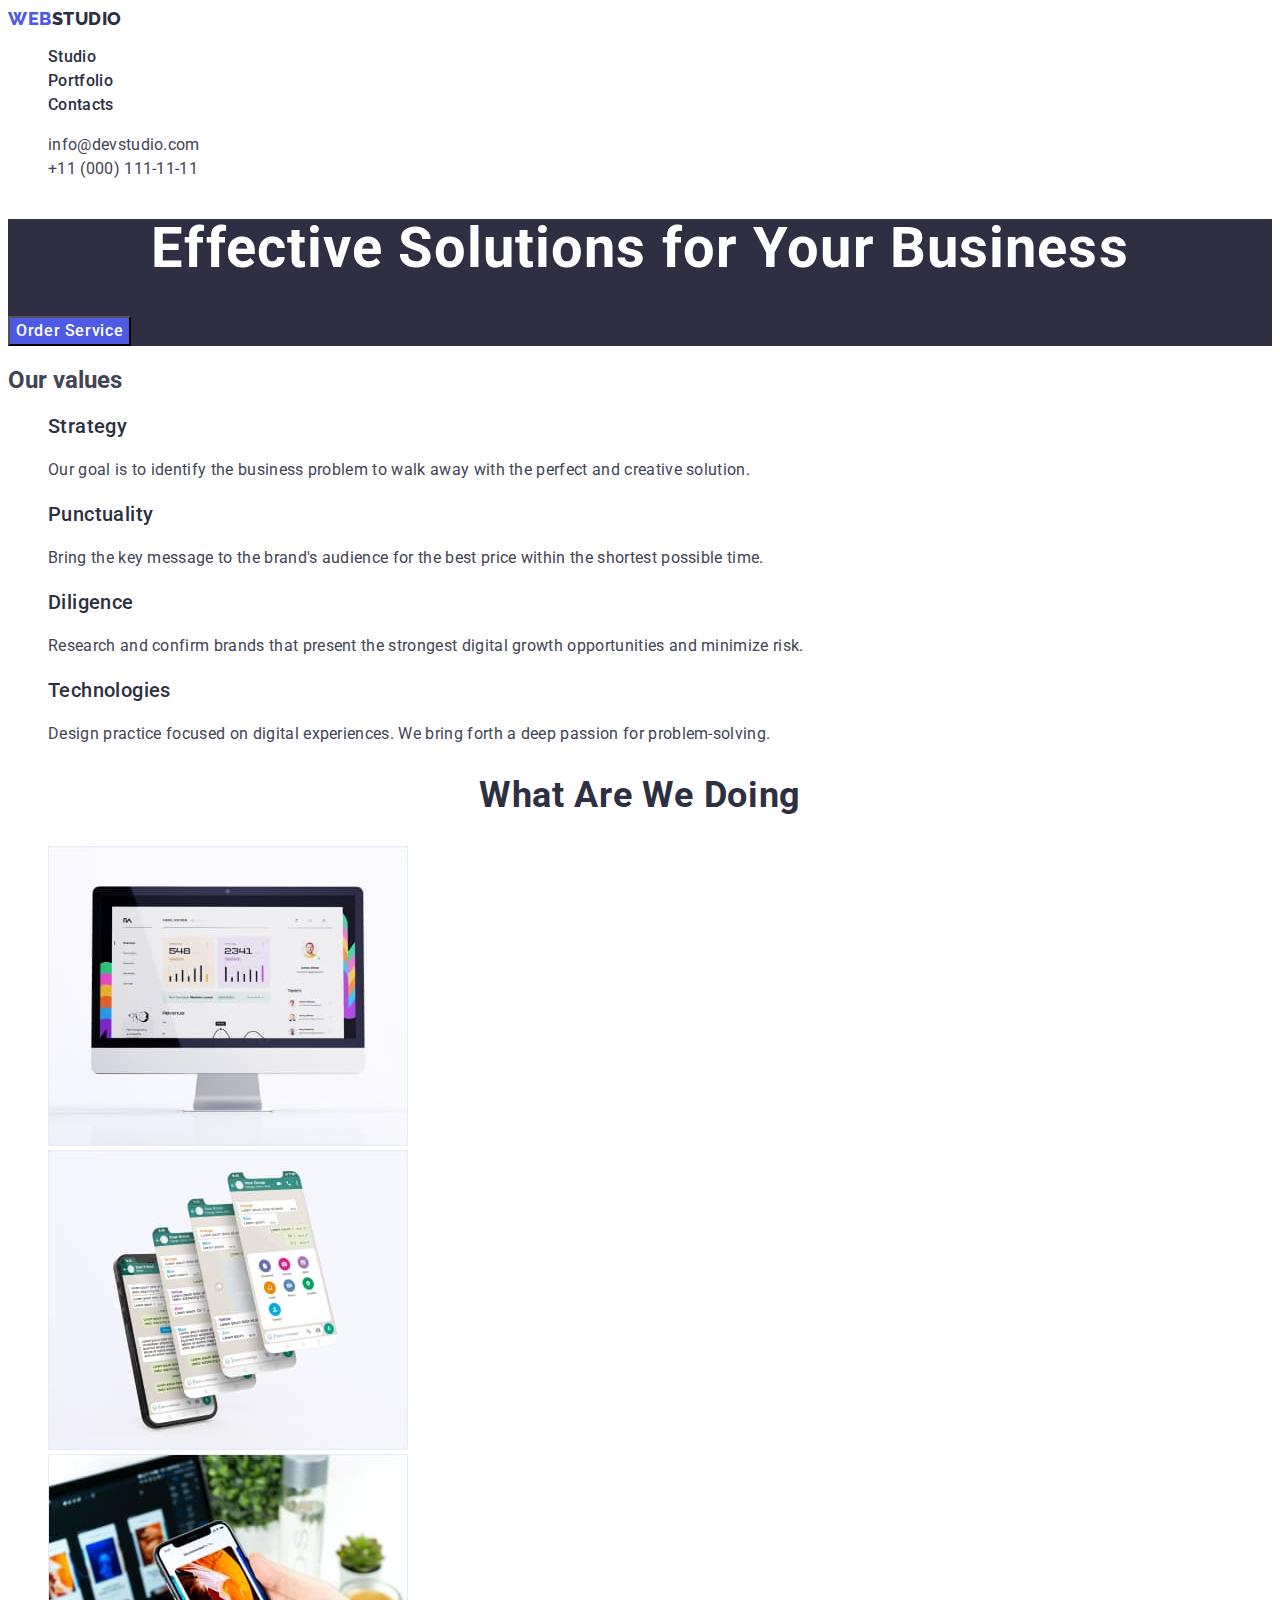
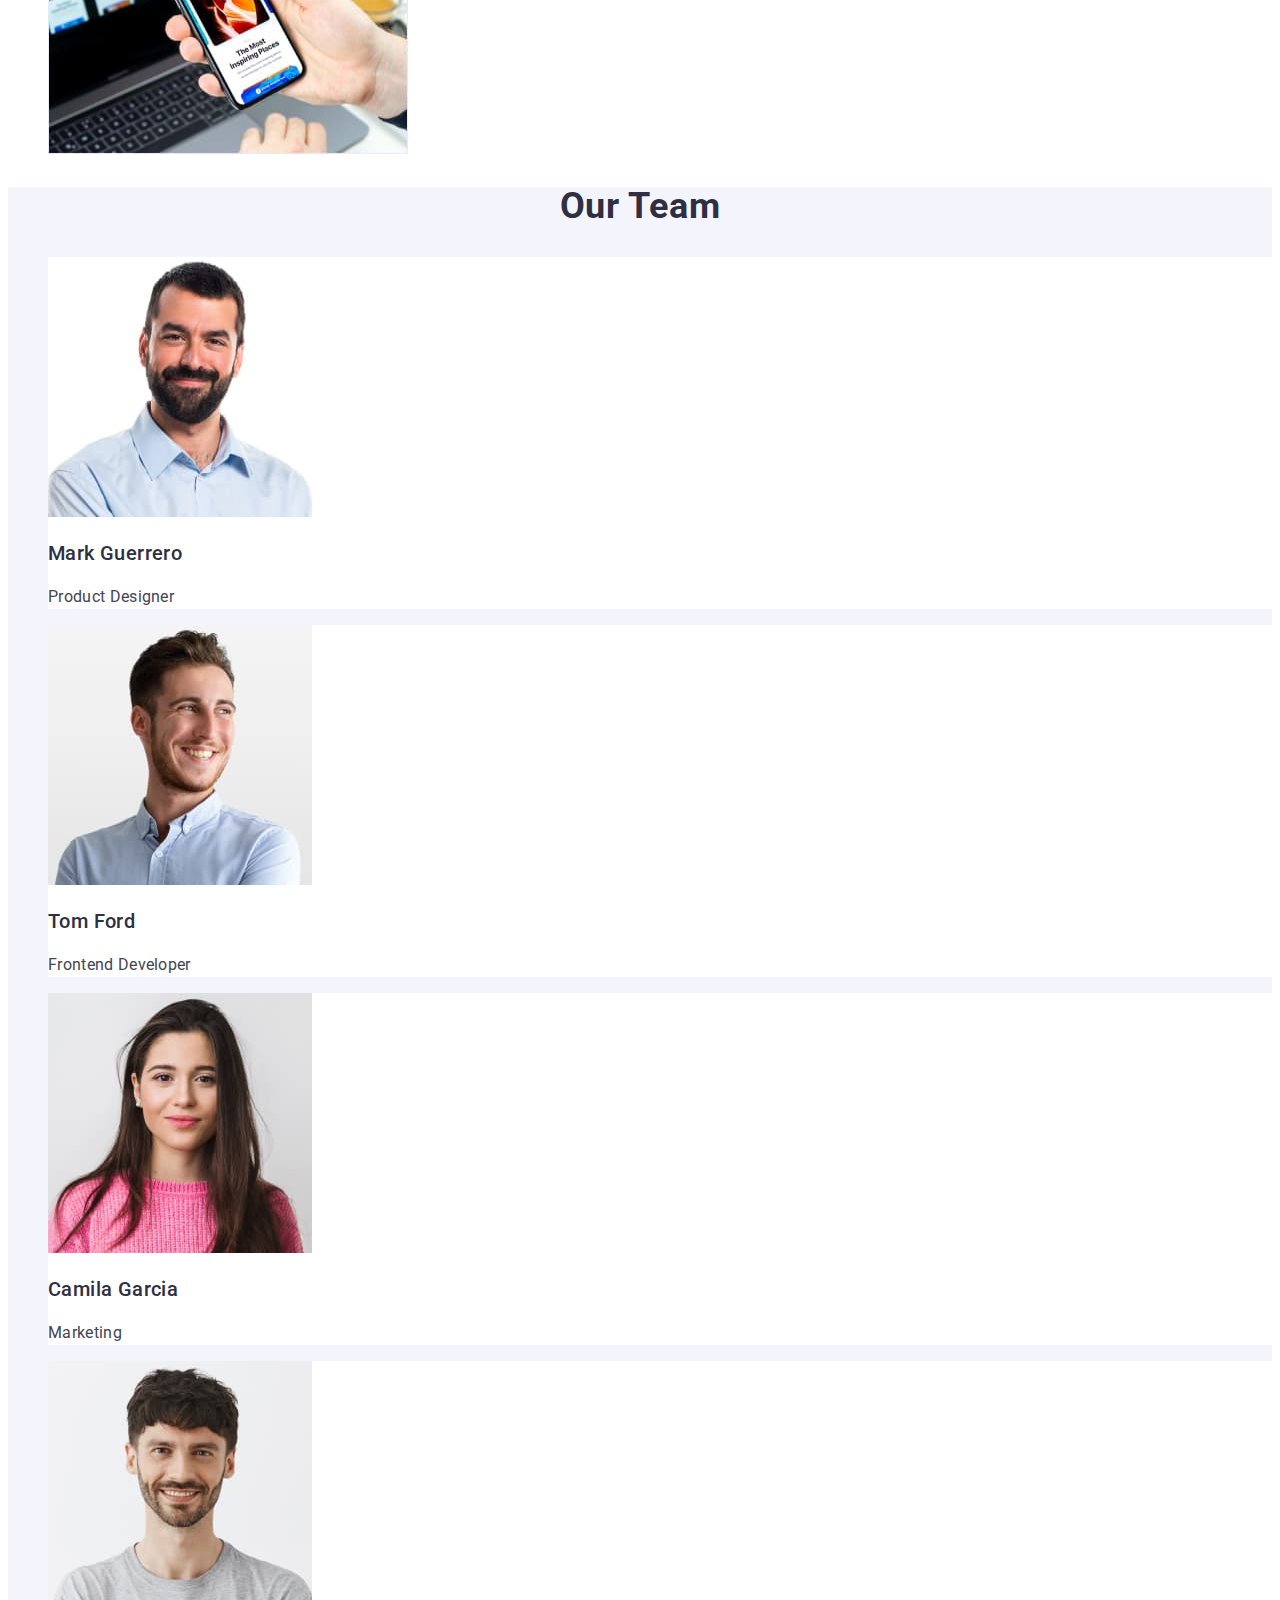
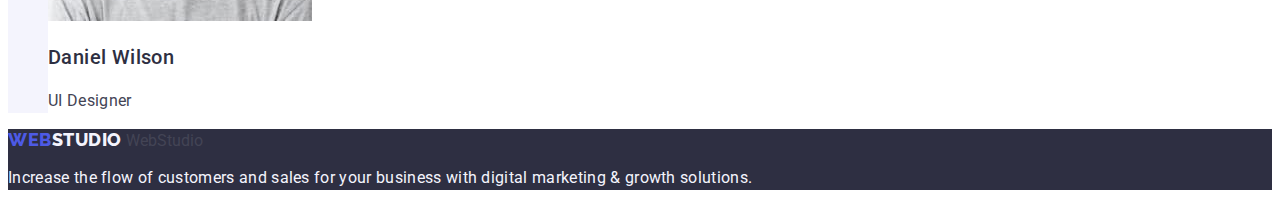
<file: index.html>
<!DOCTYPE html>
<html lang="en">
<head>
    <link rel="preconnect" href="https://fonts.googleapis.com" />
    <link rel="preconnect" href="https://fonts.gstatic.com" crossorigin />
    <link
    href="https://fonts.googleapis.com/css2?family=Raleway:wght@800&family=Roboto:wght@400;500;700;900&display=swap"
    rel="stylesheet"/>
    <meta charset="UTF-8">
    <meta name="viewport" content="width=device-width, initial-scale=1.0">
    <title>Studio</title>
    <link rel="stylesheet" href="./css/styles.css" />
</head>
<body>
    <header>
        <nav>
            <a class="logo link" href="./index.html">Web<span class="accent">Studio</span></a>
            <ul class="list">
                <li><a class="link-studio link" href="./index.html">Studio</a></li>
                <li><a class="link-studio link" href="./portfolio.html">Portfolio</a></li>
                <li><a class="link-studio link" href="">Contacts</a></li>
            </ul>
        </nav>
        <address class="address">
            <ul class="list">
                <li>
                    <a class="mail link" href="mailto:info@devstudio.com">info@devstudio.com</a>
                </li>
                <li><a class="mail link" href="tel:11(000)1111111">+11 (000) 111-11-11</a>
                </li>
            </ul>
        </address>
    </header>
    <main>
    <section class="first-section">
        <h1 class="coments">Effective Solutions for Your Business</h1>
        <button class="service" type="button">Order Service</button>
    </section>
    <section class="next-section list">
        <h2>Our values</h2>
        <ul class="first list">
            <li>
                <h3 class="heading">Strategy</h3>
            <p class="acapit">Our goal is to identify the business
            problem to walk away with the perfect and creative solution.
            </p></li>
            <li>
                <h3 class="heading">Punctuality</h3>
                <p class="acapit">Bring the key message to the brand's audience for the best price within the shortest possible time.</p>
            </li>
            <li>
                <h3 class="heading">Diligence</h3>
                <p class="acapit">Research and confirm brands that present the strongest digital growth opportunities and minimize risk.</p>
            </li>
            <li>
                <h3 class="heading">Technologies</h3>
                <p class="acapit">Design practice focused on digital experiences. We bring forth a deep passion for problem-solving.</p>
            </li>
        </ul>
        </section>
        <section>
            <h2 class="what-are">What are we doing</h2>
            <ul class="pictures list">
            <li><img src="./images/img1.jpg" width="360" height="300" alt="oldimac" ></li>
            <li><img src="./images/img2.jpg" width="360" height="300" alt="interface" ></li>
            <li><img src="./images/img3.jpg" width="360" height="300" alt="view" ></li>
            </ul>
        </section>
        <section class="last-section">
            <h2 class="our-team">Our Team</h2>
            <ul class="list -list">
                <li class="first-point">
                <img src="./images/img4.jpg" alt="man with dark hair and beard" width="264" height="260">
                <h3 class="heading">Mark Guerrero</h3>
                <p class="acapit">Product Designer</p>
                </li>
                    <li class="first-point">
                <img src="./images/img5.jpg" alt="smiling guy" width="264" height="260">
                <h3 class="heading">Tom Ford</h3>
                <p class="acapit">Frontend Developer</p>
                </li>
                    <li class="first-point">
                <img src="./images/img6.jpg" alt="girl in a pink t-shirt" width="264" height="260">
                <h3 class="heading">Camila Garcia</h3>
                <p class="acapit">Marketing</p>
                </li>
                    <li class="first-point">
                <img src="./images/img7.jpg" alt="smiling guy in a green t-shirt" width="264" height="260">
                <h3 class="heading">Daniel Wilson</h3>
                <p class="acapit">UI Designer</p>
                </li>
            </ul>
        </section>
        </main>
    <footer class="footer">
        <a class="logo link" href="./index.html">Web<span class="accent-footer">Studio</span></a>
        WebStudio
        <p class="acapit-footer">Increase the flow of customers and sales for your business with digital marketing & growth solutions.</p>
    </footer>
</body>
</html>
</file>
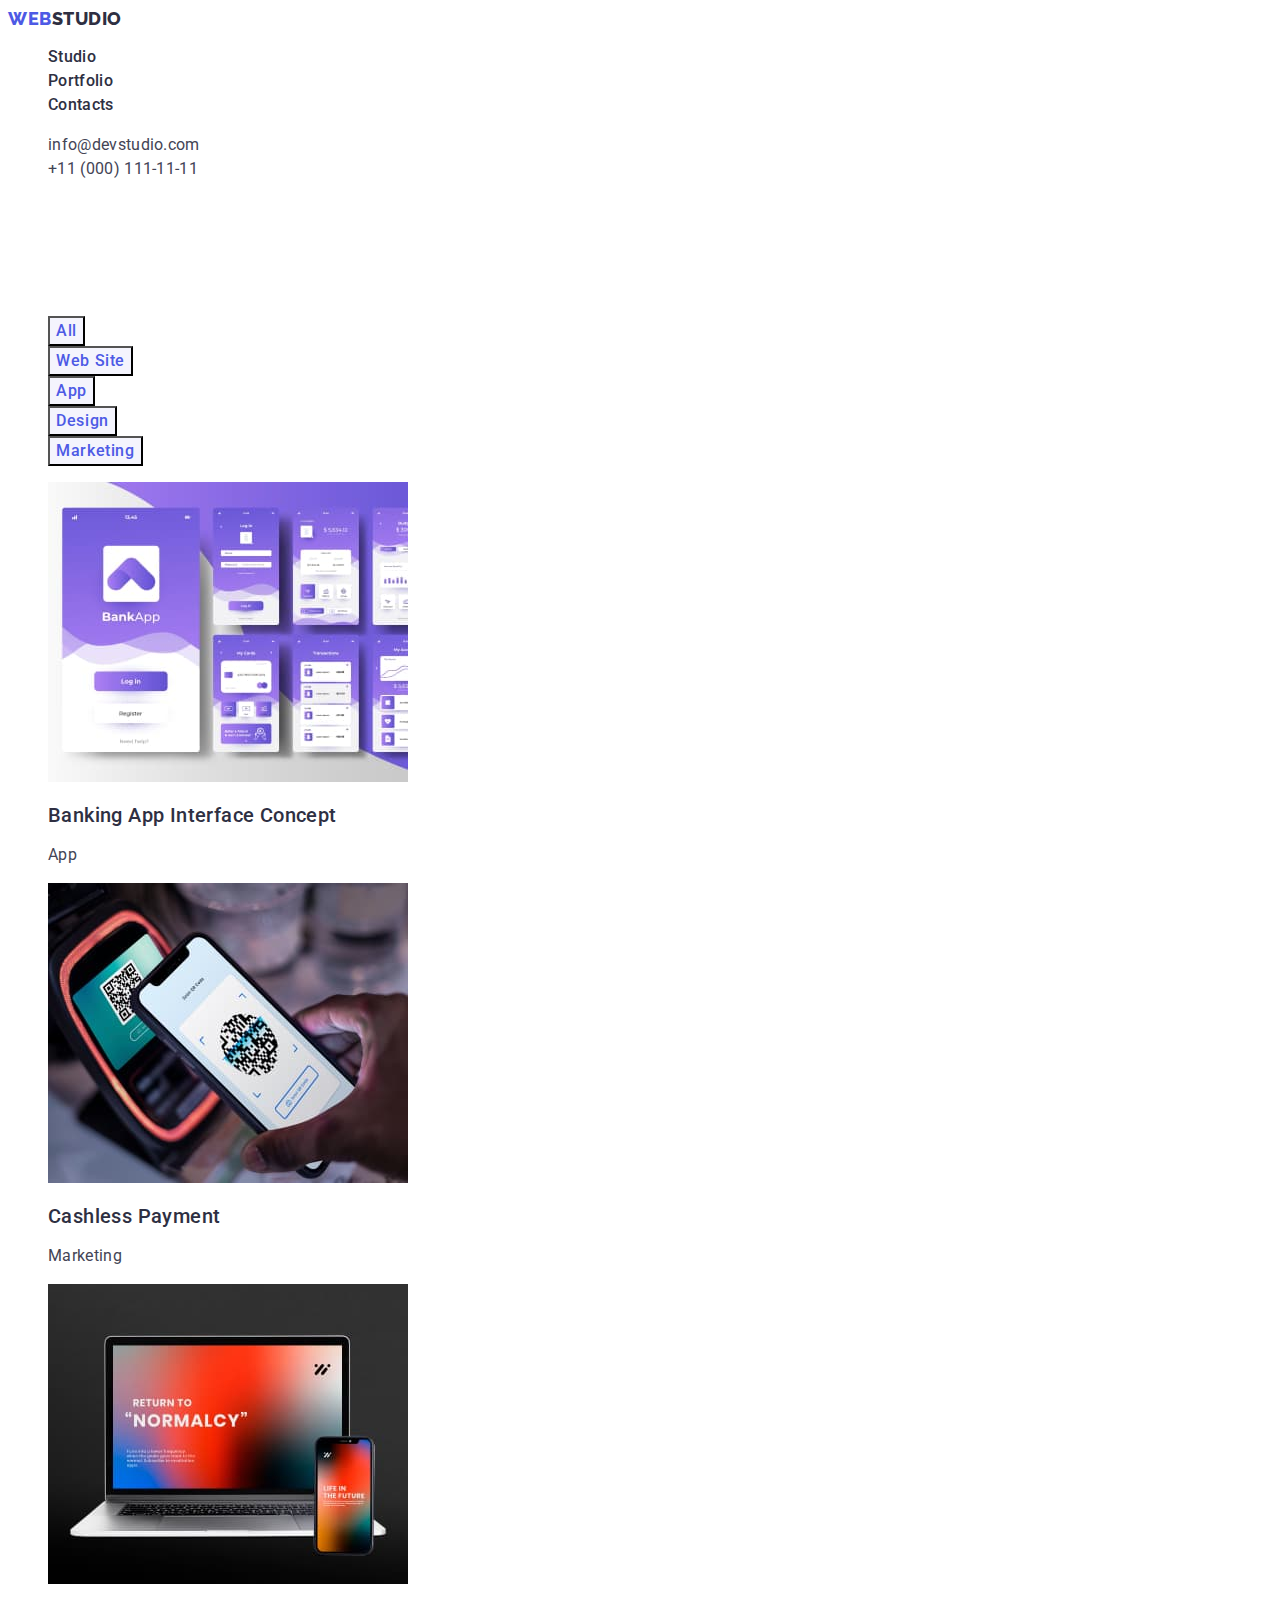
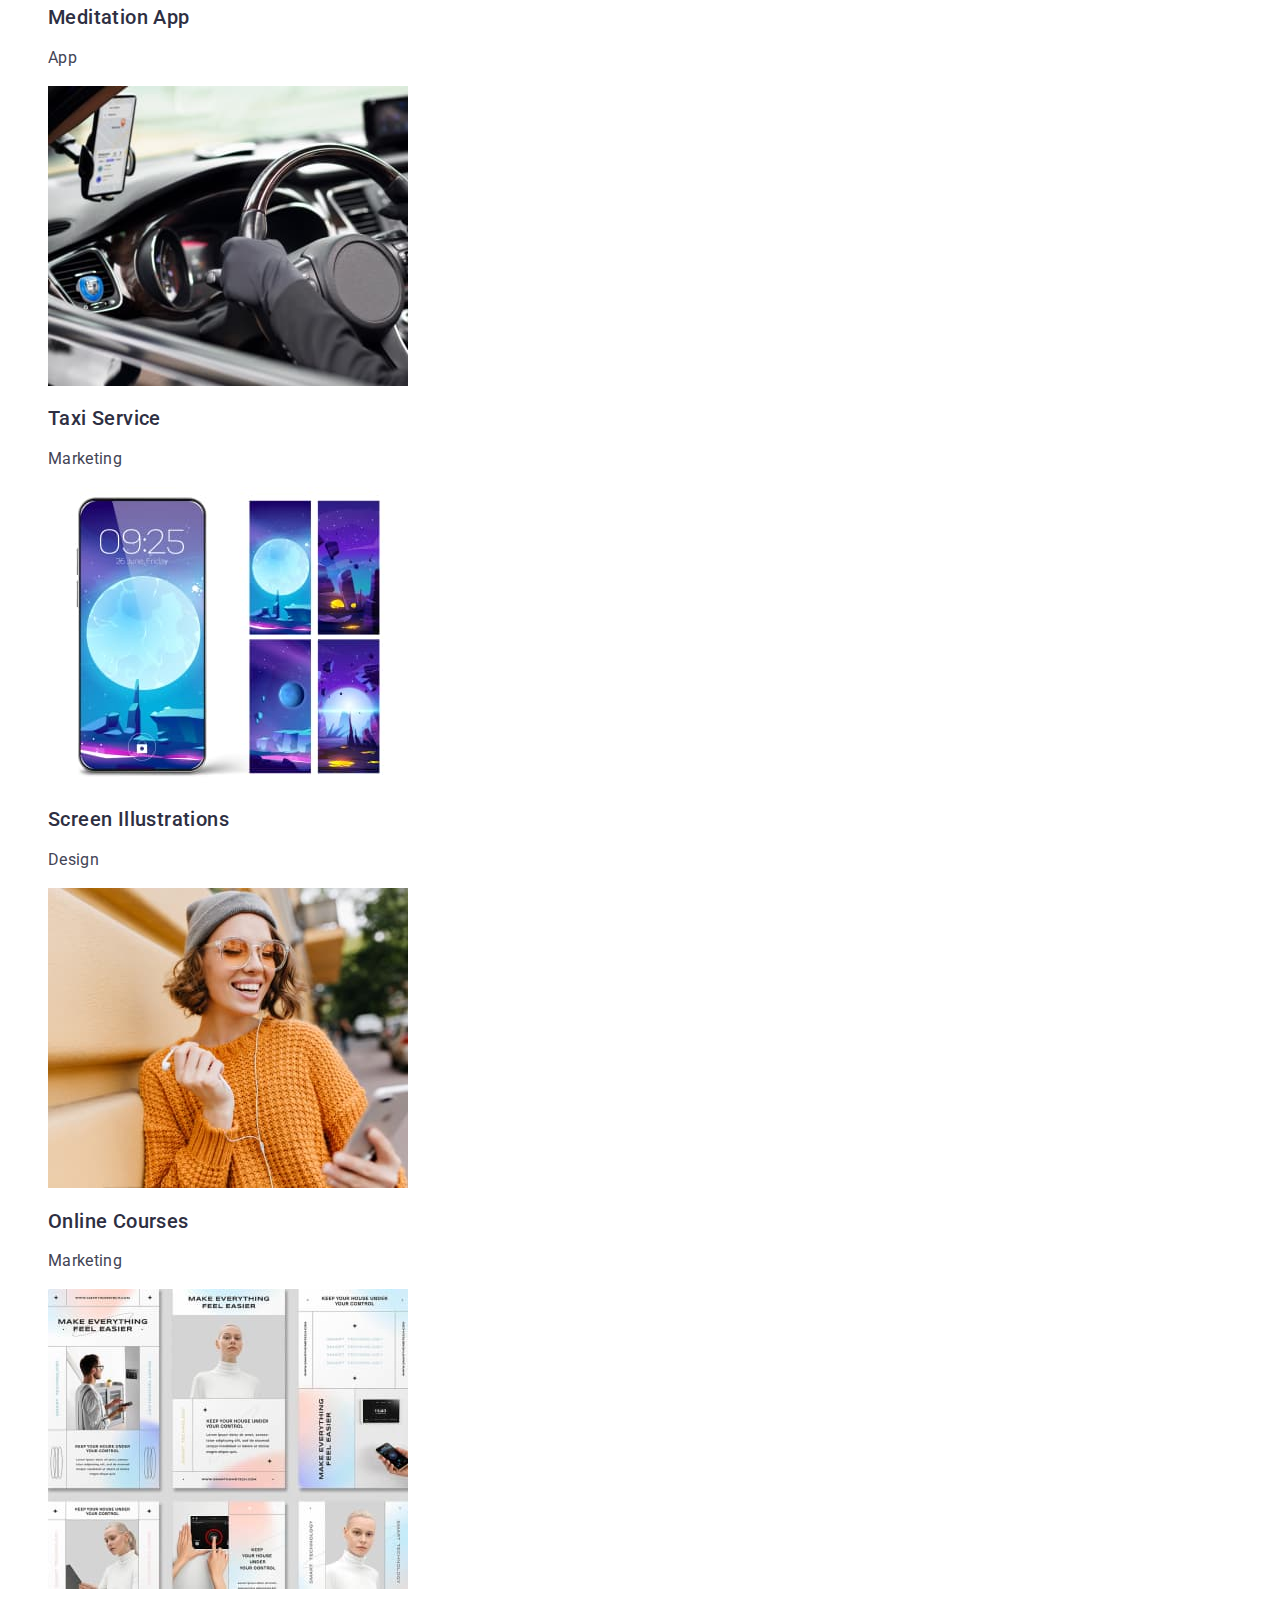
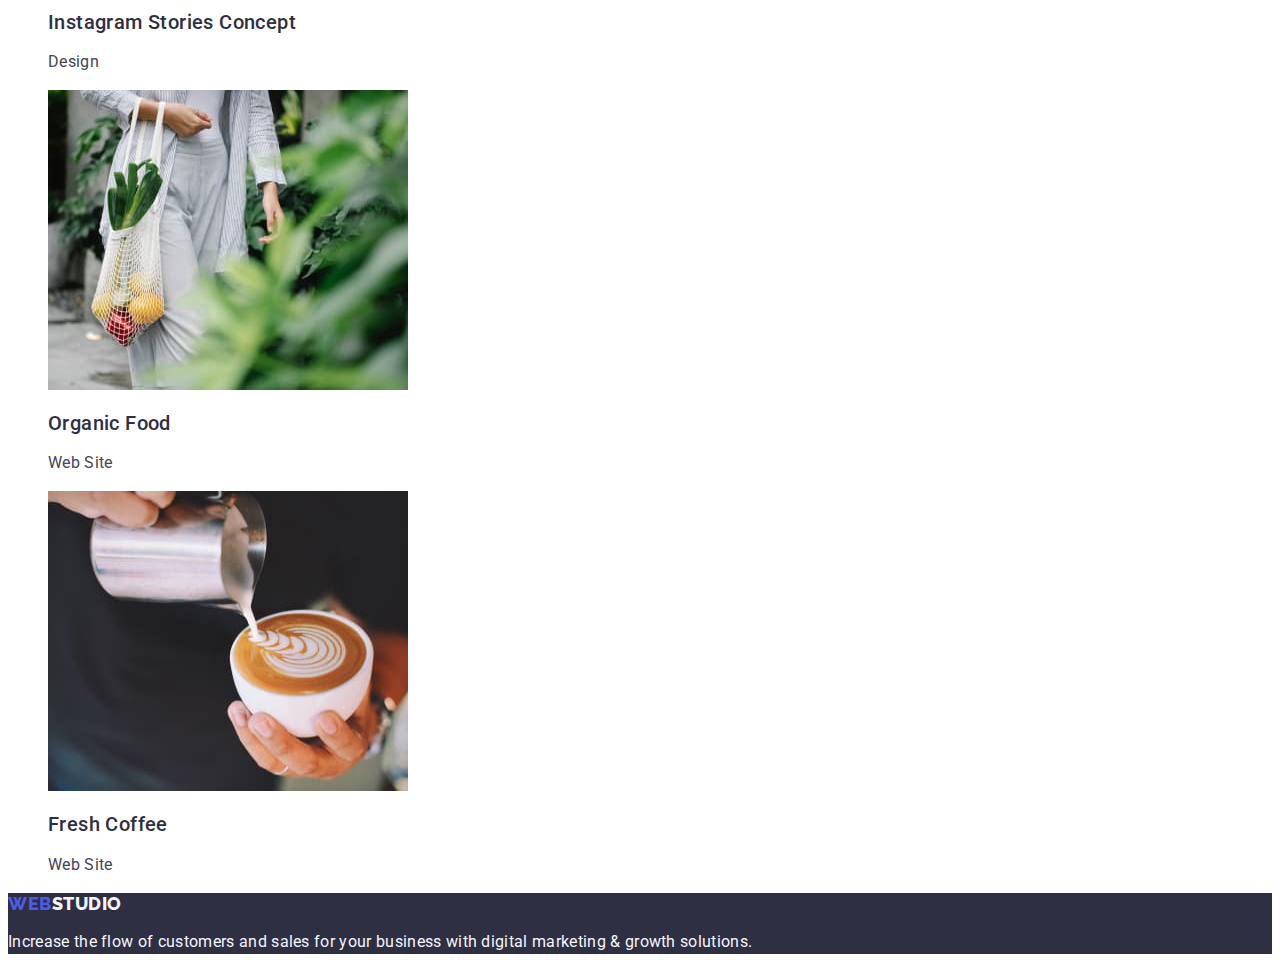
<file: portfolio.html>
<!DOCTYPE html>
<html lang="en">
<head>
    <meta charset="UTF-8">
    <meta name="viewport" content="width=device-width, initial-scale=1.0">
    <title>Portfolio</title>
    <link rel="stylesheet" href="./css/styles.css" />
    <link rel="preconnect" href="https://fonts.googleapis.com">
<link rel="preconnect" href="https://fonts.gstatic.com" crossorigin>
<link href="https://fonts.googleapis.com/css2?family=Raleway:wght@800&family=Roboto:wght@400;500;700;900&display=swap" rel="stylesheet">
</head>
<body>
    <header>
        <nav>
            <a class="logo link" href="./index.html">Web<span class="accent">Studio</span></a>
            <ul class="list">
                <li><a class="link-studio link" href="./index.html">Studio</a></li>
                <li><a class="link-studio link" href="./portfolio.html">Portfolio</a></li>
                <li><a class="link-studio link" href="">Contacts</a></li>
            </ul>
        </nav>
        <address class="address">
            <ul class="list">
                <li>
                    <a class="mail link" href="mailto:info@devstudio.com">info@devstudio.com</a>
                </li>
                <li><a class="mail link" href="tel:11(000)1111111">+11 (000) 111-11-11</a>
                </li>
            </ul>
        </address>
    </header>
    <main>
        <section class="next-section list">
            <h1 class="coments">disappear</h1>
            <ul class="filter-list list">
                <li><button type="button" class="filter-all">All</button></li>
                <li><button type="button" class="filter-all">Web Site</button></li>
                <li><button type="button" class="filter-all">App</button></li>
                <li><button type="button" class="filter-all">Design</button></li>
                <li><button type="button" class="filter-all">Marketing</button></li>
            </ul>
            <ul class="list">
                <li class="link">
                    <a class=" ads link">
                    <img src="./images/img8.jpg" width="360" height="300" alt="bank application view">
                    <h2 class="heading_app">Banking App Interface Concept</h2>
                    <p class="acapit_app">App</p>
                    </a>
                </li>
                <li>
                    <a class="ads link">
                    <img src="./images/img9.jpg" width="360" height="300" alt="paying by phone">
                    <h2 class="heading_app">Cashless Payment</h2>
                    <p class="acapit_app">Marketing</p>
                    </a>
                </li>
                <li>
                    <a class="ads link">
                    <img src="./images/img10.jpg" width="360" height="300" alt="viwe of laptop and phone">
                    <h2 class="heading_app">Meditation App</h2>
                    <p class="acapit_app">App</p>
                    </a>
                </li>
                <li>
                    <a class="ads link">
                    <img src="./images/img11.jpg" width="360" height="300" alt="car interior">
                    <h2 class="heading_app">Taxi Service</h2>
                    <p class="acapit_app">Marketing</p>
                    </a>
                </li>
                <li>
                    <a class="ads link">
                    <img src="./images/img12.jpg" width="360" height="300" alt="phone wallpaper of mon">
                    <h2 class="heading_app">Screen Illustrations</h2>
                    <p class="acapit_app">Design</p>
                    </a>
                </li>
                <li>
                    <a class="ads link">
                    <img src="./images/img13.jpg" width="360" height="300" alt="a girl with orange sweter">
                    <h2 class="heading_app">Online Courses</h2>
                    <p class="acapit_app">Marketing</p>
                    </a>
                </li>
                <li>
                    <a class="ads link">
                    <img src="./images/img14.jpg" width="360" height="300" alt="instagram stories">
                    <h2 class="heading_app">Instagram Stories Concept</h2>
                    <p class="acapit_app">Design</p>
                    </a>
                </li>
                <li>
                    <a class="ads link">
                    <img src="./images/img15.jpg" width="360" height="300" alt="bucket of food">
                    <h2 class="heading_app">Organic Food</h2>
                    <p class="acapit_app">Web Site</p>
                    </a>
                </li>
                <li>
                    <a class="ads link">
                    <img src="./images/img16.jpg" width="360" height="300" alt="cup of coffe with additional milk">
                    <h2 class="heading_app">Fresh Coffee</h2>
                    <p class="acapit_app">Web Site</p>
                    </a>
                </li>
            </ul>
        </section>
    </main>
    <footer class="footer">
        <a class="logo link" href="./index.html">Web<span class="accent-footer">Studio</span></a>
        <p class="acapit-footer">Increase the flow of customers and sales for your business with digital marketing & growth solutions.</p>
    </footer>
</body>
</html>
</file>
<file: css/styles.css>
@import url('https://fonts.googleapis.com/css2?family=Raleway:wght@800&family=Roboto:wght@400;500;700;900&display=swap');

:root {
    --first-color: #4d5ae5;
    --next-color: #2f2e42;
    --body-color: #434455;
    --logo-color: #4d5ae5;
    --span-color: #2e2f42;
    --link-color: #2e2f42;
    --button-all-color: #4d5ae5;
    --button-all-background-color: #F4F4FD;
    --mail-color: #434455;
    --link-studio-color: #2e2f42;
    --filter-all-color: #4d5ae5;
    --filter-all-background-color: #f4f4fd;
    --heading_app-color: #2e2f42;
    --acapit_app-color: #434455;
}

body {
    font-family: 'Roboto', sans-serif;
    color: var(--body-color);
    background-color: #ffffff;
}

.button-all {
    cursor: pointer;
    color: var(--button-all-color);
    background-color: var(--button-all-background-color);
    font-size: 16px;
    font-family: 'Roboto', sans-serif;
    font-weight: 500;
    line-height: 1.5;
    letter-spacing: 0.04em;
}

.button-all:hover,
.button-all:focus {
    color: #ffffff;
    background-color: #404bbf;
    cursor: pointer;
}

.filter-all {
    cursor: pointer;
    background-color: var(--filter-all-background-color);
    color: var(--filter-all-color);
    font-size: 16px;
    font-family: 'Roboto', sans-serif;
    font-weight: 500;
    line-height: 1.5;
    letter-spacing: 0.04em;
}

.filter-all:hover,
.filter-all:focus {
    background-color: #404bbf;
    color: #ffffff;

}

.contacts:hover,
.contacts:focus {}

.service {
    background-color: #4d5ae5;
    font-family: "Roboto", sans-serif;
    font-weight: 500;
    font-size: 16px;
    line-height: 1.5;
    letter-spacing: 0.04em;
    color: #ffffff;
    cursor: pointer;
}

.service:hover,
.service:focus {
    background-color: #404bbf;
}



.logo {
    font-family: "Raleway", sans-serif;
    font-weight: 800;
    font-size: 18px;
    line-height: 1.17;
    letter-spacing: 0.03em;
    text-transform: uppercase;
    color: var(--logo-color);
}

.accent {
    color: var(--span-color);
    text-decoration: none;
}

.list {
    list-style: none;
}

.link {
    text-decoration: none;
}

.-link {
    text-decoration: none;
}

.link:hover,
.link:focus {
    color: #404bbf;

}

.link-studio {
    font-weight: 500;
    font-size: 16px;
    line-height: 1.5;
    letter-spacing: 0.02em;
    color: var(--link-studio-color);
}

._link-studio {
    text-decoration: none;
}

.link-studio:hover,
.link-studio:focus {
    color: #404bbf;
}

.link-portfolio {
    font-weight: 500;
    font-size: 16px;
    line-height: 1.5;
    letter-spacing: 0.02em;
    color: var(--next-color);
    text-decoration: none;
}

.link-portfolio:hover,
.link-portfolio:focus {
    color: #404bbf;
}

.link-contacts {
    font-weight: 500;
    font-size: 16px;
    line-height: 1.5;
    letter-spacing: 0.02em;
    color: var(--next-color);
    text-decoration: none;
}

.link-contacts:hover,
.link-contacts:focus {
    color: #404bbf;
}

.address {
    font-style: normal;
}

.mail {
    font-size: 16px;
    line-height: 1.5;
    letter-spacing: 0.02em;
    color: var(--mail-color);

}

.first-section {
    background-color: #2e2f42;
}

.coments {
    color: #ffffff;
    font-size: 56px;
    line-height: 1.07;
    text-align: center;
    letter-spacing: 0.02em;
}

.next-section {
    list-style: none;
}

.-first-list {
    list-style: none;
}

.heading {
    font-weight: 500;
    font-size: 20px;
    line-height: 1.2;
    letter-spacing: 0.02em;
    color: #2e2f42;
}

.heading_app {
    font-weight: 500;
    font-size: 20px;
    line-height: 1.2;
    letter-spacing: 0.02em;
    color: var(--heading_app-color);
}

.acapit {
    font-size: 16px;
    line-height: 1.5;
    letter-spacing: 0.02em;
    color: #434455;

}

.acapit_app {
    font-size: 16px;
    line-height: 1.5;
    letter-spacing: 0.02em;
    color: var(--acapit_app-color);
}

.what-are {
    font-size: 36px;
    line-height: 1.11;
    text-align: center;
    letter-spacing: 0.02em;
    text-transform: capitalize;
    color: #2e2f42;
}

.pictures {
    list-style: none;
}

.last-section {
    background-color: #f4f4fd;
}

.our-team {
    font-size: 36px;
    line-height: 1.11;
    text-align: center;
    letter-spacing: 0.02em;
    text-transform: capitalize;
    color: #2e2f42;
}

.faces {
    list-style: none;
}

.first-point {
    background-color: #ffffff;
}

.footer {
    background-color: #2e2f42;
}

.accent-footer {
    color: #f4f4fd;
}

.acapit-footer {
    line-height: 1.5;
    color: #f4f4fd;
    letter-spacing: 0.02em;
}
</file>
